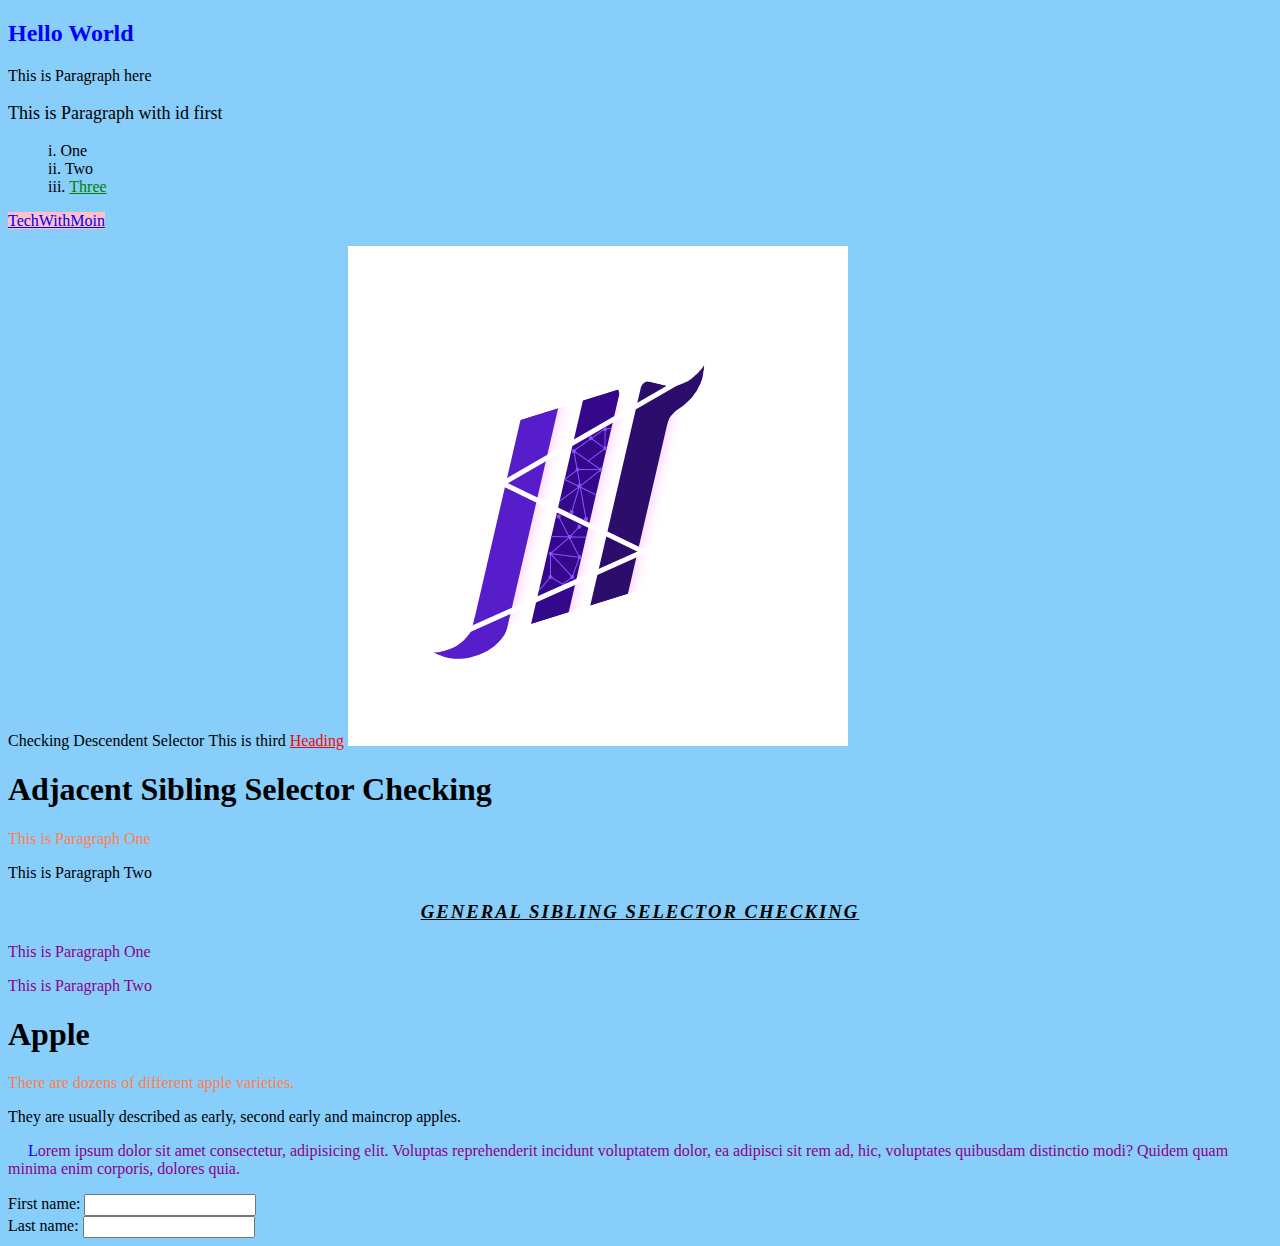
<file: CSS-Practice/index.html>
<!DOCTYPE html>
<html lang="en">
<head>
    <meta charset="UTF-8">
    <meta http-equiv="X-UA-Compatible" content="IE=edge">
    <meta name="viewport" content="width=device-width, initial-scale=1.0">
    <link rel="stylesheet" type="text/css" href="style.css">
    
    <title>CSS Practice</title>
</head>
<body>
    <h2>Hello World</h2>
    <p class="note">This is Paragraph here</p>
    <p id="first">This is Paragraph with id first</p>
    <ol>
        <li>One</li>
        <li>Two</li>
        <li><a href="#">Three</a></li>
    </ol>
    <a href="https://www.youtube.com/" target="_blank">TechWithMoin</a>
    <p>Checking Descendent Selector
        <span>This is third 
            <a href="#">Heading</a>
        </span><img src="Munzai-png.png" alt="Logo of Munzai Solutions">
    </p>
    <h1>Adjacent Sibling Selector Checking</h1>
    <p>This is Paragraph One</p>
    <p>This is Paragraph Two</p>
    <h3>General Sibling Selector Checking</h3>
    <p>This is Paragraph One</p>
    <p>This is Paragraph Two</p>
    <div>
        <h1>Apple</h1>
        <p>There are dozens of different apple varieties.</p>
        <p>They are usually described as early, second early and maincrop apples.</p>
    </div>
    <!--Hue: Hue is near to the colloquial idea of color-->
    <!--Saturation: Saturation refers to the amount of gray in a color-->
    <!--Brightness: Brightness (or "value") refers to how much black is in a color--> 
    <p class="second">Lorem ipsum dolor sit amet consectetur, adipisicing elit. Voluptas reprehenderit incidunt voluptatem dolor, ea adipisci sit rem ad, hic, voluptates quibusdam distinctio modi? Quidem quam minima enim corporis, dolores quia.</p>
    <form>
        First name: <input type="text" name="firstname"><br>
        Last name: <input type="text" name="lastname">
    </form>      
</body>
</html>
</file>
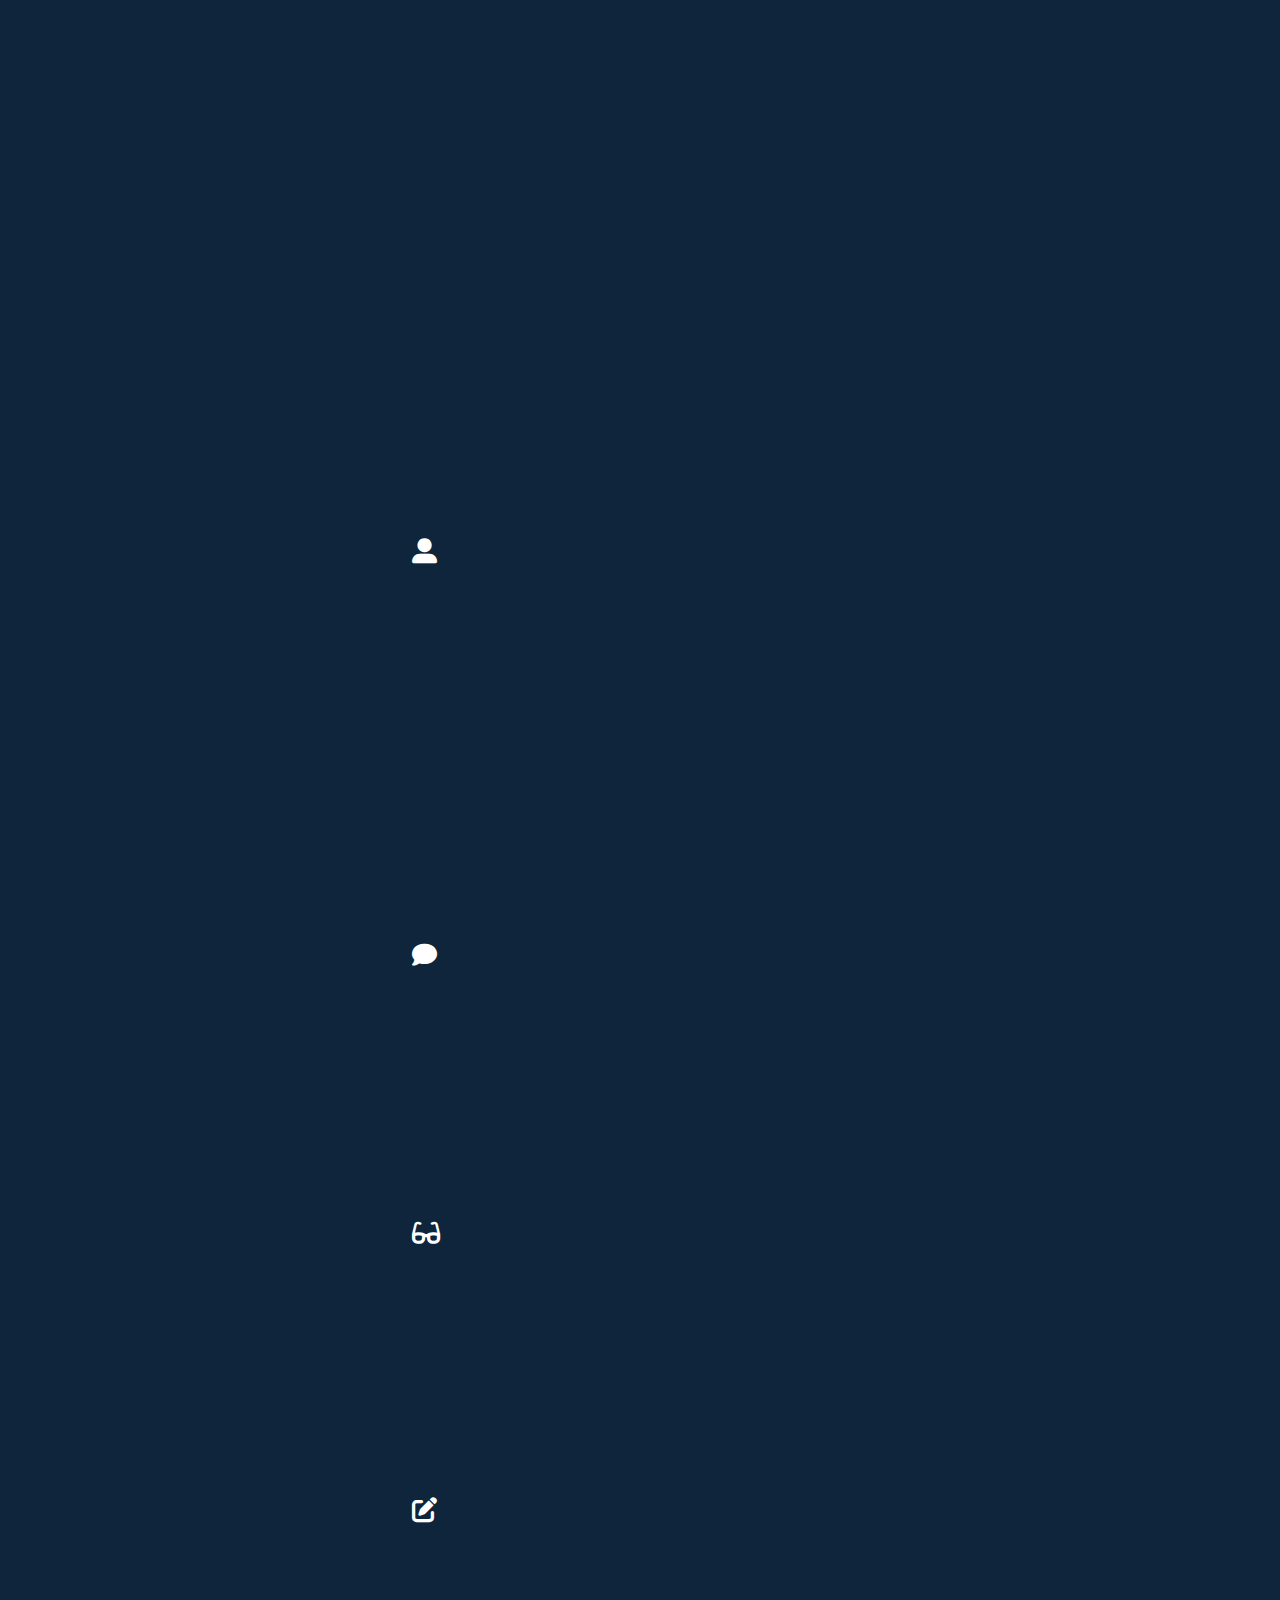
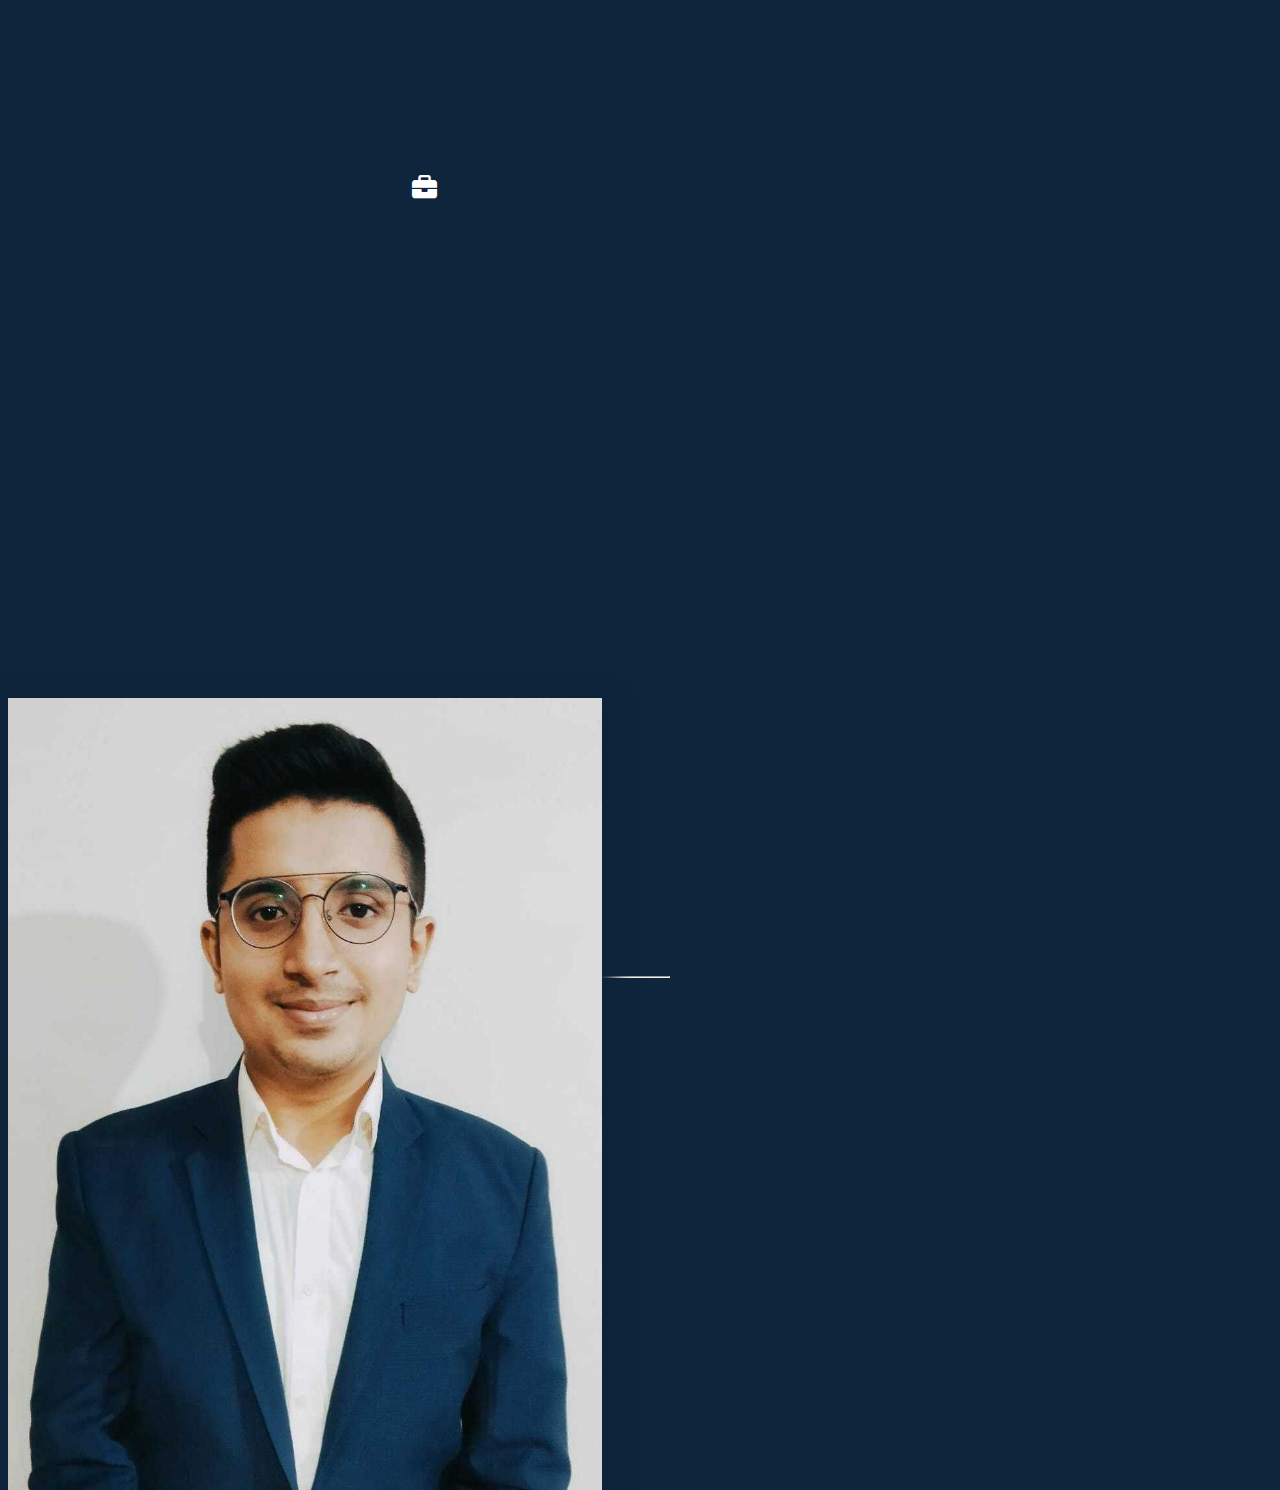
<file: Portfolio/index.html>
<!doctype html>
<html lang="en">
  <head>
    <meta charset="utf-8">
    <meta name="viewport" content="width=device-width, initial-scale=1">
    <title>Portfolio</title>
    <link href="https://cdn.jsdelivr.net/npm/bootstrap@5.2.0-beta1/dist/css/bootstrap.min.css" rel="stylesheet" integrity="sha384-0evHe/X+R7YkIZDRvuzKMRqM+OrBnVFBL6DOitfPri4tjfHxaWutUpFmBp4vmVor" crossorigin="anonymous">
    <link rel="stylesheet" href="https://cdnjs.cloudflare.com/ajax/libs/font-awesome/6.1.1/css/all.min.css">
    <link rel="stylesheet" href="style.css">
</head>
  <body>
    <div class="container-fluid">
        <div class="row w-75 h-75 position-absolute top-50 start-50 translate-middle g-0">
            <div class="col-1">
                <div class="row w-100 h-100 g-0 justify-content-center">
                    <div class="d-flex flex-column bg-info">
                        <div class="bg-white" id="column-1"><i class="fa fa-bars"></i></div>
                        <div class="p-4 m-4"></div>
                        
                        <div style="padding-left: 32%; padding-bottom: 30%"><i class="fas fa-user-alt" style="color:white ; font-size:25px"></i></div>
                        <div style="padding-left: 32%; padding-bottom: 20%;"><i class="fas fa-comment" style="color:white ; font-size:25px"></i></div>
                        <div style="padding-left: 32%; padding-bottom: 20%;"><i class="fas fa-glasses" style="color:white ; font-size:25px"></i></div>
                        <div style="padding-left: 32%; padding-bottom: 20%;"><i class="fas fa-edit" style="color:white ; font-size:25px"></i></div>
                        <div style="padding-left: 32%; padding-bottom: 20%;"><i class="fa fa-briefcase" style="color:white ; font-size:25px"></i></div>
                        <div class="p-4 m-3"></div>
                        <div style="padding-left: 28%; padding-bottom: 20%;"><i class="fa fa-cloud-arrow-down" style="color:rgb(14,37,59) ; font-size:25px"></i></div>
                    </div>
                </div>
            </div>
            <div class="col-5 bg-info">
                <img src="moin.jpg" alt="" class="img-fluid responsive" style="height: 88vh; width: 66vh; margin-top: -5.5vh;  position: absolute; box-shadow: -12px 0px 18px  rgb(14,37,59), 12px 0px 18px  rgb(14,37,59);">
                <p class="carousel-caption ml-n mt-n fs-1 fw-bold font-roboto pb-4 text-white" >M. Moinuddin</p>
                <div class="row carousel-caption w-25 m-0 g-0 p-0">
                    <div class="col-3"></div>
                    <div class="col-2"><i class="fa-brands fa-facebook-f" style="color:white ; font-size:15px"></i></div>
                    <div class="col-2"><i class="fa-brands fa-github" style="color:white ; font-size:15px"></i></div>
                    <div class="col-2"><i class="fa-brands fa-linkedin-in" style="color:white ; font-size:15px"></i></div>
                    <div class="col-2"><i class="fa-brands fa-instagram" style="color:white ; font-size:15px"></i></div>
                </div>
            </div>
            <div class="col-6 bg-info overflow-scroll scrollbar-primary">
                <div class="container-xxl my-3 h-100 " style="width: 70vh; margin-left: 3.5vh;">
                    <div class="row mx-auto gx-0 justify-content-center" style="width: 65vhvh">
                        <p class="py-4 ps-2 lead" style="color: rgb(14,37,59); font-size: medium;">
                            Lorem ipsum dolor sit amet consectetur, adipisicing elit. Molestiae voluptates libero, consequuntur culpa cumque, molestias quisquam hic iste debitis, ducimus voluptate placeat quod corporis rerum? Placeat odit accusamus minus ut?
                             Doloremque delectus voluptate repellat dolor fuga expedita, beatae eligendi, exercitationem optio consectetur, modi neque eveniet sapiente sequi architecto odit?
                        </p>
                        <hr class="w-75">
                    </div>
                </div>
            </div>
        </div>
    </div>
    <script src="https://cdn.jsdelivr.net/npm/bootstrap@5.2.0-beta1/dist/js/bootstrap.bundle.min.js" integrity="sha384-pprn3073KE6tl6bjs2QrFaJGz5/SUsLqktiwsUTF55Jfv3qYSDhgCecCxMW52nD2" crossorigin="anonymous"></script>
  </body>
</html>
</file>
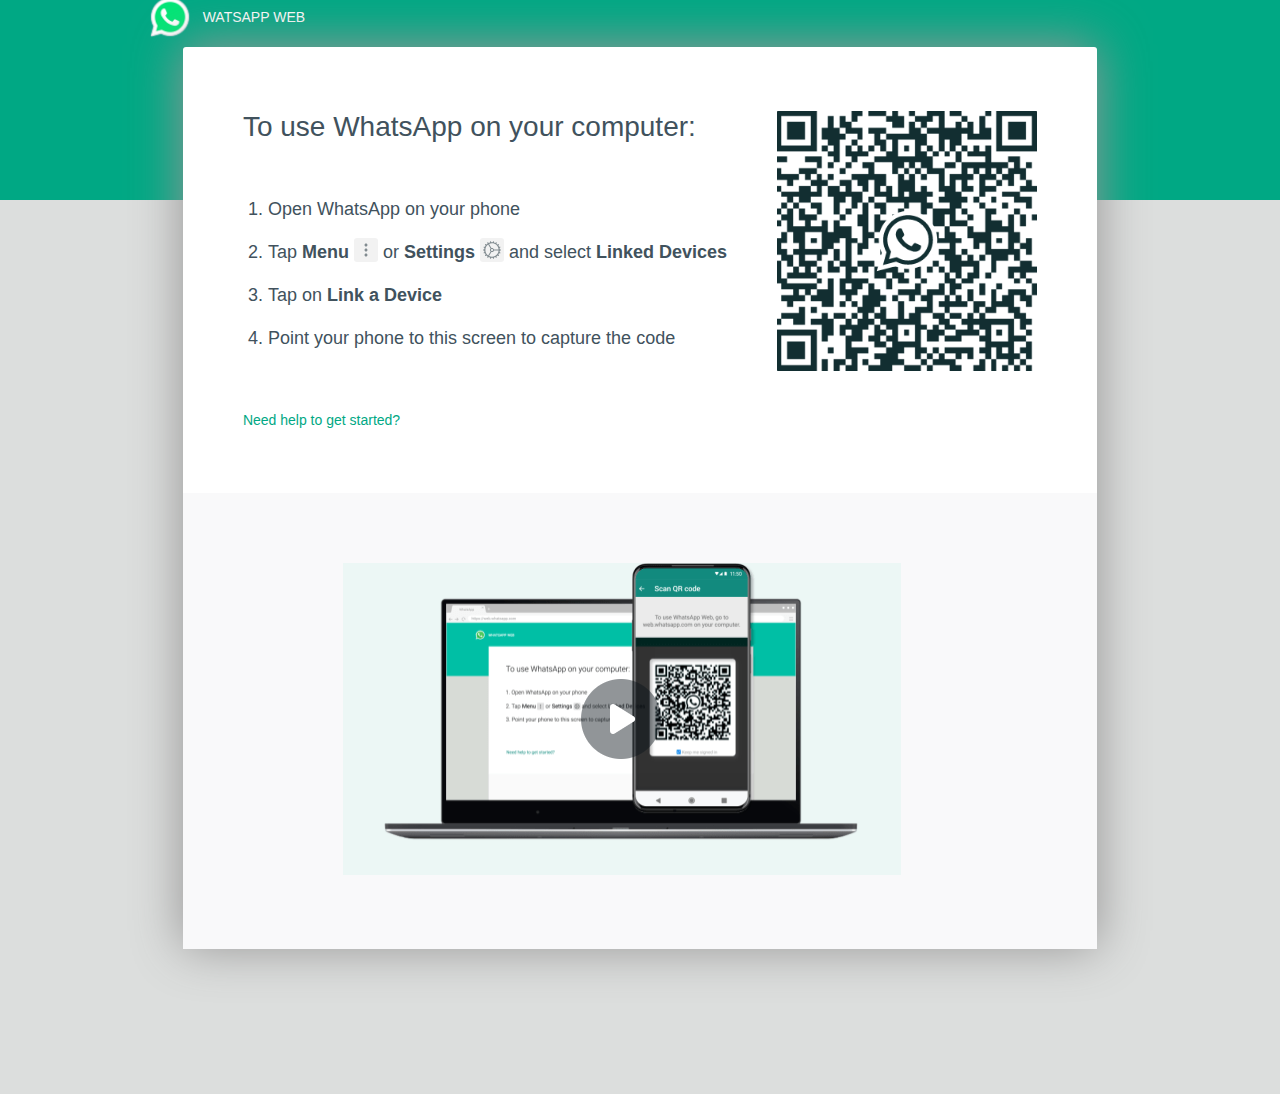
<file: Whatsapp-CSS/index.html>
<!DOCTYPE html>
<html lang="en">
<head>
    <meta charset="UTF-8">
    <meta http-equiv="X-UA-Compatible" content="IE=edge">
    <meta name="viewport" content="width=device-width, initial-scale=1.0">
    <link rel="stylesheet" href="style.css">
    <title>CSS</title>
</head>
<body>

    <div class="header">
        <div class="app-name-logo">
            <img src="images/watsapp-icon-highlight.png" alt="An icon of watsapp messenger" height="46vh">
            <p class="logo-text">WATSAPP WEB</p>
        </div>
    </div>
    <div class="box1">
        <div class="box2">
            <div class="landing-window">
                <div class="half-section-1">
                    <div class="text-qr">
                        <div class="text">
                            <div class="heading">To use WhatsApp on your computer:</div>
                            <ol class="check">
                                <li class="marker">Open WhatsApp on your phone</li>
                                <li class="marker"><span dir="ltr" class="marker">Tap <strong><span dir="ltr" class="two-a">Menu <span class="two-a"><svg height="24px" viewBox="0 0 24 24" width="24px"><rect fill="#f2f2f2" height="24" rx="3" width="24"></rect><path d="m12 15.5c.825 0 1.5.675 1.5 1.5s-.675 1.5-1.5 1.5-1.5-.675-1.5-1.5.675-1.5 1.5-1.5zm0-2c-.825 0-1.5-.675-1.5-1.5s.675-1.5 1.5-1.5 1.5.675 1.5 1.5-.675 1.5-1.5 1.5zm0-5c-.825 0-1.5-.675-1.5-1.5s.675-1.5 1.5-1.5 1.5.675 1.5 1.5-.675 1.5-1.5 1.5z" fill="#818b90"></path></svg></span></span></strong> or <strong><span dir="ltr" class="two-a">Settings <span class="two-a"><svg width="24" height="24" viewBox="0 0 24 24"><rect fill="#F2F2F2" width="24" height="24" rx="3"></rect><path d="M12 18.69c-1.08 0-2.1-.25-2.99-.71L11.43 14c.24.06.4.08.56.08.92 0 1.67-.59 1.99-1.59h4.62c-.26 3.49-3.05 6.2-6.6 6.2zm-1.04-6.67c0-.57.48-1.02 1.03-1.02.57 0 1.05.45 1.05 1.02 0 .57-.47 1.03-1.05 1.03-.54.01-1.03-.46-1.03-1.03zM5.4 12c0-2.29 1.08-4.28 2.78-5.49l2.39 4.08c-.42.42-.64.91-.64 1.44 0 .52.21 1 .65 1.44l-2.44 4C6.47 16.26 5.4 14.27 5.4 12zm8.57-.49c-.33-.97-1.08-1.54-1.99-1.54-.16 0-.32.02-.57.08L9.04 5.99c.89-.44 1.89-.69 2.96-.69 3.56 0 6.36 2.72 6.59 6.21h-4.62zM12 19.8c.22 0 .42-.02.65-.04l.44.84c.08.18.25.27.47.24.21-.03.33-.17.36-.38l.14-.93c.41-.11.82-.27 1.21-.44l.69.61c.15.15.33.17.54.07.17-.1.24-.27.2-.48l-.2-.92c.35-.24.69-.52.99-.82l.86.36c.2.08.37.05.53-.14.14-.15.15-.34.03-.52l-.5-.8c.25-.35.45-.73.63-1.12l.95.05c.21.01.37-.09.44-.29.07-.2.01-.38-.16-.51l-.73-.58c.1-.4.19-.83.22-1.27l.89-.28c.2-.07.31-.22.31-.43s-.11-.35-.31-.42l-.89-.28c-.03-.44-.12-.86-.22-1.27l.73-.59c.16-.12.22-.29.16-.5-.07-.2-.23-.31-.44-.29l-.95.04c-.18-.4-.39-.77-.63-1.12l.5-.8c.12-.17.1-.36-.03-.51-.16-.18-.33-.22-.53-.14l-.86.35c-.31-.3-.65-.58-.99-.82l.2-.91c.03-.22-.03-.4-.2-.49-.18-.1-.34-.09-.48.01l-.74.66c-.39-.18-.8-.32-1.21-.43l-.14-.93a.426.426 0 00-.36-.39c-.22-.03-.39.05-.47.22l-.44.84-.43-.02h-.22c-.22 0-.42.01-.65.03l-.44-.84c-.08-.17-.25-.25-.48-.22-.2.03-.33.17-.36.39l-.13.88c-.42.12-.83.26-1.22.44l-.69-.61c-.15-.15-.33-.17-.53-.06-.18.09-.24.26-.2.49l.2.91c-.36.24-.7.52-1 .82l-.86-.35c-.19-.09-.37-.05-.52.13-.14.15-.16.34-.04.51l.5.8c-.25.35-.45.72-.64 1.12l-.94-.04c-.21-.01-.37.1-.44.3-.07.2-.02.38.16.5l.73.59c-.1.41-.19.83-.22 1.27l-.89.29c-.21.07-.31.21-.31.42 0 .22.1.36.31.43l.89.28c.03.44.1.87.22 1.27l-.73.58c-.17.12-.22.31-.16.51.07.2.23.31.44.29l.94-.05c.18.39.39.77.63 1.12l-.5.8c-.12.18-.1.37.04.52.16.18.33.22.52.14l.86-.36c.3.31.64.58.99.82l-.2.92c-.04.22.03.39.2.49.2.1.38.08.54-.07l.69-.61c.39.17.8.33 1.21.44l.13.93c.03.21.16.35.37.39.22.03.39-.06.47-.24l.44-.84c.23.02.44.04.66.04z" fill="#818b90"></path></svg></span></span></strong> and select <strong>Linked Devices</strong></span></li>
                                <li class="marker"><span dir="ltr" class="marker">Tap on <strong>Link a Device</strong></span></li>
                                <li class="marker">Point your phone to this screen to capture the code</li>
                            </ol>
                        </div>
                        <div class="qr">
                            <img src="images/qr-code.png" alt="" height="260px" width="260px">
                        </div>
                    </div>
                <a href="" class="help-link">Need help to get started?</a>
                </div>
                <div class="half-section-2">
                    <img src="images/watsapp-screenshot.png" alt="Introduction video of Watsapp">
                </div>
            </div>
        </div>
    </div>

</body>
</html>
</file>
<file: CSS-Practice/style.css>
body {
    background-color: lightskyblue;
    
}
/*Universal Selector*/
*{
    font-family:Cambria, Cochin, Georgia, Times, 'Times New Roman', serif ;
}
/*Type Selector*/
h2 {
    color: blue;
    
}
/*Class Selector*/
p.note{
    font-size: medium;
    
}
/*Id Selector*/
#first{
    font-size: large;
}
/*Child Selector*/
li>a{
    color: green;
}
/*Descendent Selector*/
p a{
    color: red;
}
/*Adjacent Sibling Selector*/
h1+p{
    color: coral;
}
h3~p{
    color: darkmagenta;
}
.page{
    padding: inherit;
}
h3{
    font-weight: bold;
    font-style: oblique;
    text-transform: uppercase;
    text-decoration: underline;
    line-height: 1.25em;
    letter-spacing: 2px;
    text-align: center;
}
span{
    vertical-align: text-top;
}
p.second{
    text-indent: 20px;
}
p.second::first-letter{
    color: blue;
}
a:hover{
    color: blueviolet;
}
input:focus{
    background-color: yellow;
}
a[target]{
    background-color: pink;
}
ol{
    list-style: inside lower-roman;
}
</file>
<file: Portfolio/style.css>
body{
    background-color: rgb(14,37,59);
}
.ml-n {
    margin-left: -26.5rem ;
}
#column-1{
    padding-left: 35%; 
    padding-top: 20%; 
    padding-bottom: 20%
}
#column-1>i{
    font-size:25px; 
    color: rgb(14,37,59)
}
::-webkit-scrollbar {
    width: 20px;
  }
  
  ::-webkit-scrollbar-track {
    background-color: transparent;
  }
  
  ::-webkit-scrollbar-thumb {
    background-color: #FFFFFF;
    border-radius: 20px;
    border: 6px solid transparent;
    background-clip: content-box;
  }
  
  ::-webkit-scrollbar-thumb:hover {
    background-color: rgb(14,37,59);
  }
  ::-webkit-scrollbar-corner {
    background: rgba(0,0,0,0);
  }
</file>
<file: Whatsapp-CSS/style.css>
body {
    font-family: Segoe UI,Helvetica Neue,Helvetica,Lucida Grande,Arial,Ubuntu,Cantarell,Fira Sans,sans-serif;
    background-color: rgb(220,222,221);
    padding-bottom: 30vh;
}
.landing-window{
   
}
.header {
    margin-top: -4vh;
    margin-left: -2vh;
    margin-right: -2vh ;
    background-color: rgb(0,168,132);
    padding: 9%;
}
.app-name-logo{
    display: flex;
    align-items: center;
    padding-left: 4%;
    padding-top: 0%;
    margin-top: -10.2vh;

}
.logo-text{
    display: inline-block;
    font-family: Segoe UI,Helvetica Neue,Helvetica,Lucida Grande,Arial,Ubuntu,Cantarell,Fira Sans,sans-serif;
    font-size: 14px;
    font-weight: 500;
    line-height: normal;
    color: #fff;
    text-transform: uppercase;
    vertical-align: middle;
    padding-left: 10px;
}
.box1 {
   
    display: flex;
    justify-content: center;
    align-items: center;
    
}
.box2{
    margin: -17vh;
    background-color: rgb(255,255,255);
    width: max-content;
    height: max-content;
    box-shadow: 0px -2px 50px 1px rgb(150, 149, 149);
    border-radius: 3px;
    display: flex;
    justify-content: center;
    align-items: center;
    flex-direction: column;
  
}
.half-section-1{
    position: relative;
    padding: 64px 60px 110px;
}
.half-section-2{
    background-color: rgb(249,249,250);
    padding: 70px 160px;
}
.text-qr{
    display: flex;
    flex-grow: 1;
    align-items: flex-start;
    max-width: 100%;
}
.text{
    flex: 1 1 auto;
    max-width: 100%;
    padding-right: 50px;
}
.heading{
    margin-bottom: 52px;
    font-size: 28px;
    font-weight: 300;
    line-height: normal;
    color: #41525d;
}

.marker {
   
    padding-bottom: 15px;
    font-size: 18px;
    line-height: 28px;
    color: #41525d;

}

.two{
    visibility: visible;
    direction: ltr;
    unicode-bidi: isolate;
}
.two-a{
    display: inline-block;
    vertical-align: top;
}
svg{
    display: block;
    pointer-events: none;
    height: 24px;
    width: 24px;
    overflow: hidden;
}
.help-link{
    position: absolute;
    bottom: 66px;
    font-size: 14px;
    line-height: 1;
    color: rgb(0,168,132);
}
a{
    text-decoration: none;
}
.check{
    margin-left: -15px;
}
</file>
